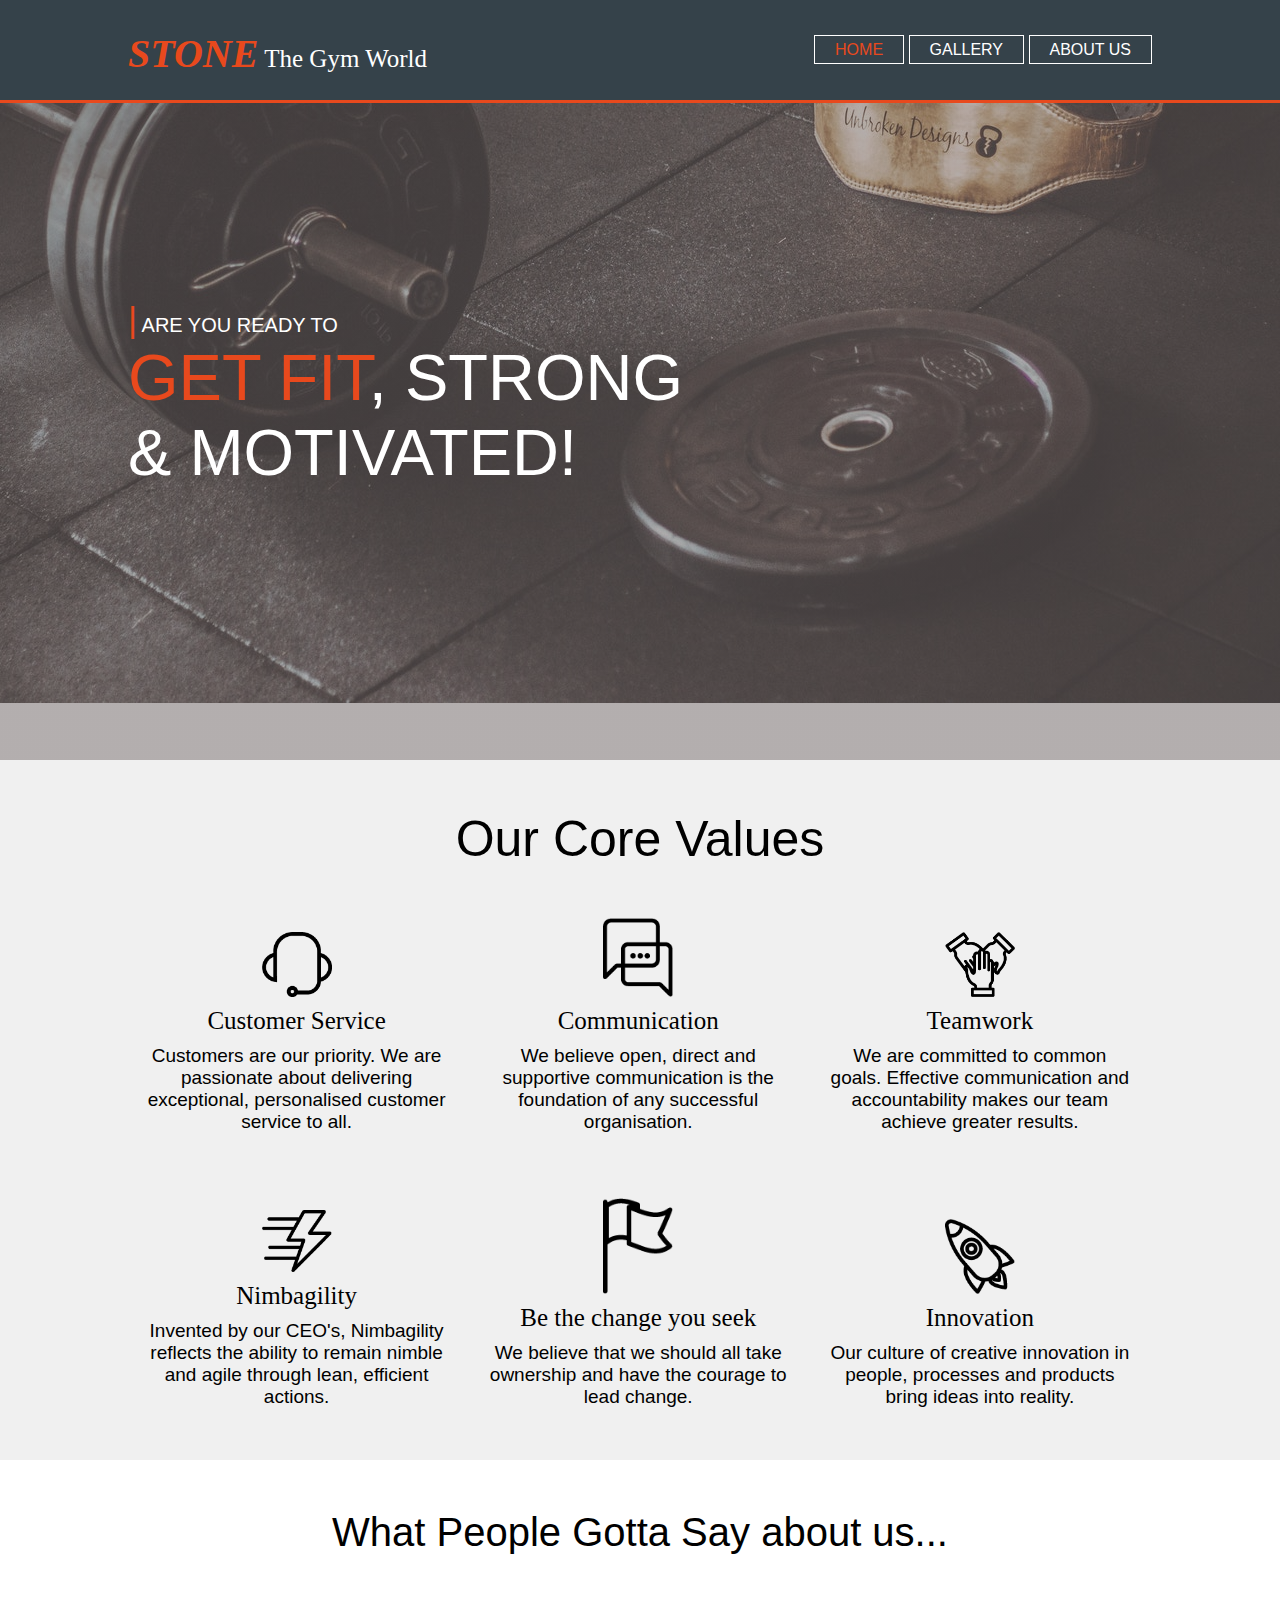
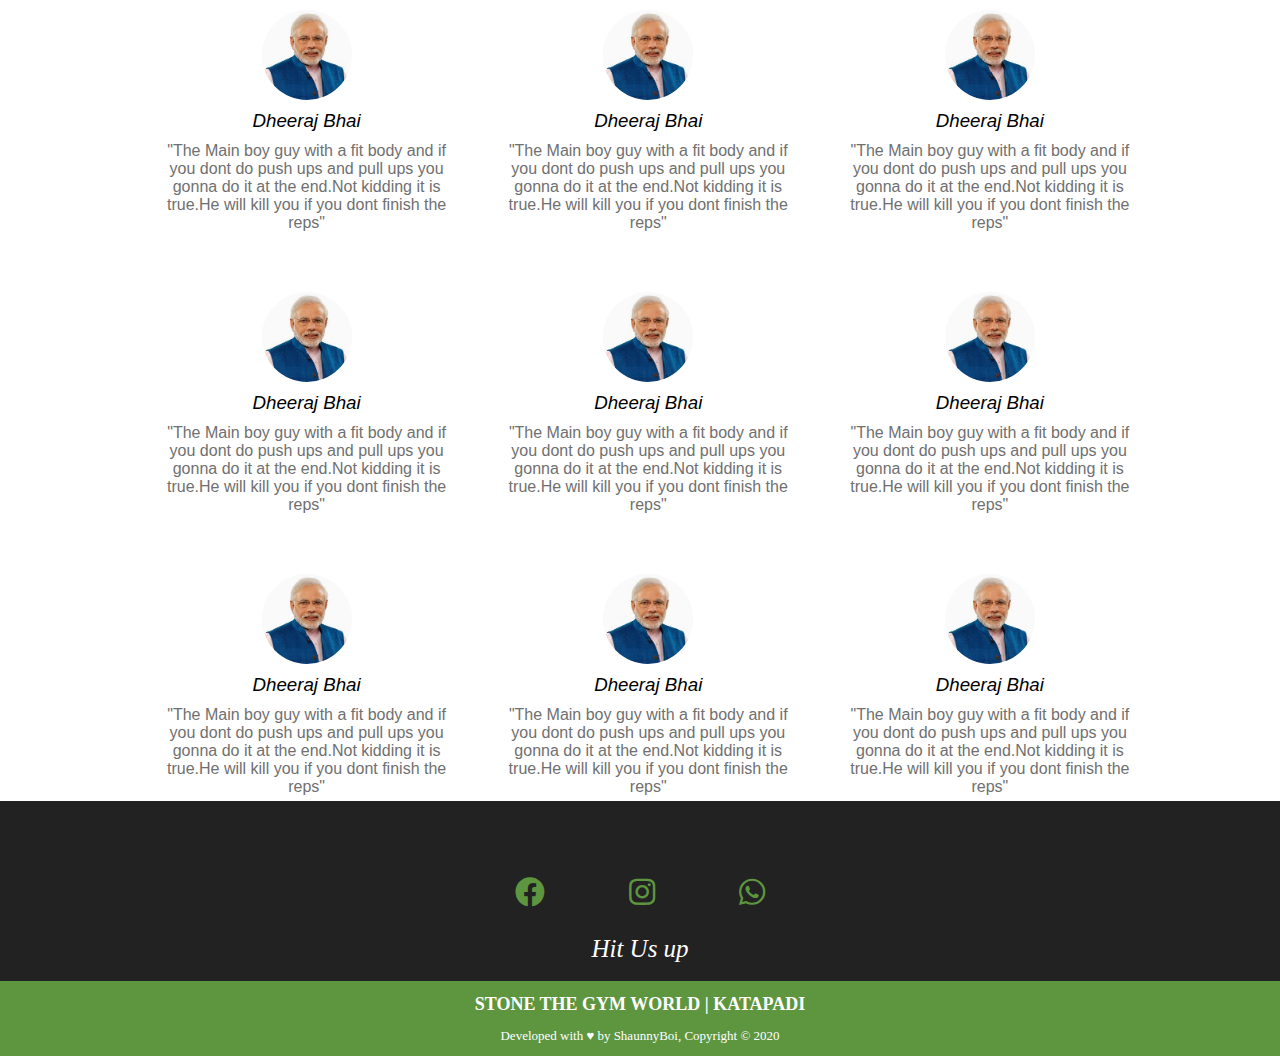
<file: index.html>
<html>
    <head>
        <title>
            Stone The Gym World | Welcome
        </title>
        <link rel="stylesheet" href="./css/style.css">
        <link rel="stylesheet" href="./icons/css/all.css">
        <!-- <link rel="stylesheet" href="https://cdnjs.cloudflare.com/ajax/libs/font-awesome/4.7.0/css/font-awesome.min.css"> -->
    </head>
    <body>
        <header>
            <div class="container">
                <div id="brand">
                    <h1><span class="highlight">Stone</span><span class="high2"> The Gym World</span></h1>
                </div>
                <nav>
                    <ul>
                        <li class="current"><a href="./index.html">Home</a></li>
                        <li><a href="./gallery.html">Gallery</a></li>
                        <li><a href="./about.html">About Us</a></li>

                    </ul>
                </nav>
            </div>
        </header>


        <section id="showcase">
        <div class="container">
            <div class="slogan">
                <p><span class="ok">|</span><span class="ok2">      ARE YOU READY TO</span></p>
                <p><span class="ok3">GET FIT</span><span class="ok4">, STRONG</span></p>
                <p><span class="ok4">& MOTIVATED!</span></p>
            </div>
        </div>
            </section>
            <section id="motivation">
                <div class="container">
                    <h1>Our Core Values</h1>
                    <div class="mot">
                        <img src="./img/one.png" alt="">
                        <h3>Customer Service</h3>
                        <p>Customers are our priority. We are passionate about delivering exceptional, personalised customer service to all.</p>
                    </div>
                    <div class="mot">
                        <img src="./img/two.png" alt="">
                        <h3>Communication</h3>
                        <p>We believe open, direct and supportive communication is the foundation of any successful organisation.</p>
                    </div>
                    <div class="mot">
                        <img src="./img/three.png" alt="">
                        <h3>Teamwork</h3>
                        <p>We are committed to common goals. Effective communication and accountability makes our team achieve greater results.</p>
                    </div>
                    <div class="mot">
                        <img src="./img/four.png" alt="">
                        <h3>Nimbagility </h3>
                        <p>Invented by our CEO's, Nimbagility reflects the ability to remain nimble and agile through lean, efficient actions.</p>
                    </div>
                    <div class="mot">
                        <img src="./img/five.png" alt="">
                        <h3>Be the change you seek</h3>
                        <p>We believe that we should all take ownership and have the courage to lead change.</p>
                    </div>
                    <div class="mot">
                        <img src="./img/six.png" alt="">
                        <h3>Innovation</h3>
                        <p>Our culture of creative innovation in people, processes and products bring ideas into reality.</p>
                    </div>
                </div><!--contianer-->

            </section>

            <section id="reviews">
                <div class="container">
                    <h2>What People Gotta Say about us...</h2>
                    <div class="rev">
                        <img src="./img/boy1.jfif" alt="">
                        <h3>Dheeraj Bhai</h3>
                        <p>"The Main boy guy with a fit body and if you dont do push ups and pull ups you gonna do it at the end.Not kidding it is true.He will kill you if you dont finish the reps"</p>
                    </div>
                    <div class="rev">
                        <img src="./img/boy1.jfif" alt="">
                        <h3>Dheeraj Bhai</h3>
                        <p>"The Main boy guy with a fit body and if you dont do push ups and pull ups you gonna do it at the end.Not kidding it is true.He will kill you if you dont finish the reps"</p>
                    </div>
                    <div class="rev">
                        <img src="./img/boy1.jfif" alt="">
                        <h3>Dheeraj Bhai</h3>
                        <p>"The Main boy guy with a fit body and if you dont do push ups and pull ups you gonna do it at the end.Not kidding it is true.He will kill you if you dont finish the reps"</p>
                    </div>
                    <div class="rev">
                        <img src="./img/boy1.jfif" alt="">
                        <h3>Dheeraj Bhai</h3>
                        <p>"The Main boy guy with a fit body and if you dont do push ups and pull ups you gonna do it at the end.Not kidding it is true.He will kill you if you dont finish the reps"</p>
                    </div>
                    <div class="rev">
                        <img src="./img/boy1.jfif" alt="">
                        <h3>Dheeraj Bhai</h3>
                        <p>"The Main boy guy with a fit body and if you dont do push ups and pull ups you gonna do it at the end.Not kidding it is true.He will kill you if you dont finish the reps"</p>
                    </div>
                    <div class="rev">
                        <img src="./img/boy1.jfif" alt="">
                        <h3>Dheeraj Bhai</h3>
                        <p>"The Main boy guy with a fit body and if you dont do push ups and pull ups you gonna do it at the end.Not kidding it is true.He will kill you if you dont finish the reps"</p>
                    </div>
                    <div class="rev">
                        <img src="./img/boy1.jfif" alt="">
                        <h3>Dheeraj Bhai</h3>
                        <p>"The Main boy guy with a fit body and if you dont do push ups and pull ups you gonna do it at the end.Not kidding it is true.He will kill you if you dont finish the reps"</p>
                    </div>
                    <div class="rev">
                        <img src="./img/boy1.jfif" alt="">
                        <h3>Dheeraj Bhai</h3>
                        <p>"The Main boy guy with a fit body and if you dont do push ups and pull ups you gonna do it at the end.Not kidding it is true.He will kill you if you dont finish the reps"</p>
                    </div>
                    <div class="rev">
                        <img src="./img/boy1.jfif" alt="">
                        <h3>Dheeraj Bhai</h3>
                        <p>"The Main boy guy with a fit body and if you dont do push ups and pull ups you gonna do it at the end.Not kidding it is true.He will kill you if you dont finish the reps"</p>
                    </div>
                </div>
            </section>
            <!-- <footer class="icons">
                <ul>
                    <li><a href="#" target="blank"><i class="fab fa-facebook"></i></a></li>
                    <li><a href="#" target="blank"><i class="fab fa-instagram"></i></i></a></li>
                    <li><a href="#" target="blank"><i class="fab fa-whatsapp"></i></a></li>
                </ul>
            </footer>
            <footer class="last">
                <div class="container">
                <p>Stone The Gym World, Copyright &copy; 2020</p>
            </div>
            </footer> -->

            <footer class="layer1">
                <div class="container">
                    <div class="icons">
                    <ul>
                        <li><a href="#" target="blank"><i class="fab fa-facebook"></i></a></li>
                        <li><a href="#" target="blank"><i class="fab fa-instagram"></i></i></a></li>
                        <li><a href="#" target="blank"><i class="fab fa-whatsapp"></i></a></li>
                    </ul>
                    <p>Hit Us up</p>
                </div>
                </div>
            </footer>
            <footer class="layer2">
                <div class="container">
                    <p><span class="dil1"> Stone The Gym World | Katapadi</span></p>
                    <p><span class="dil2">Developed with ♥ by ShaunnyBoi, Copyright &copy; 2020</span></p>
                </div>
            </footer>
       
            
    </body>
</html>
</file>
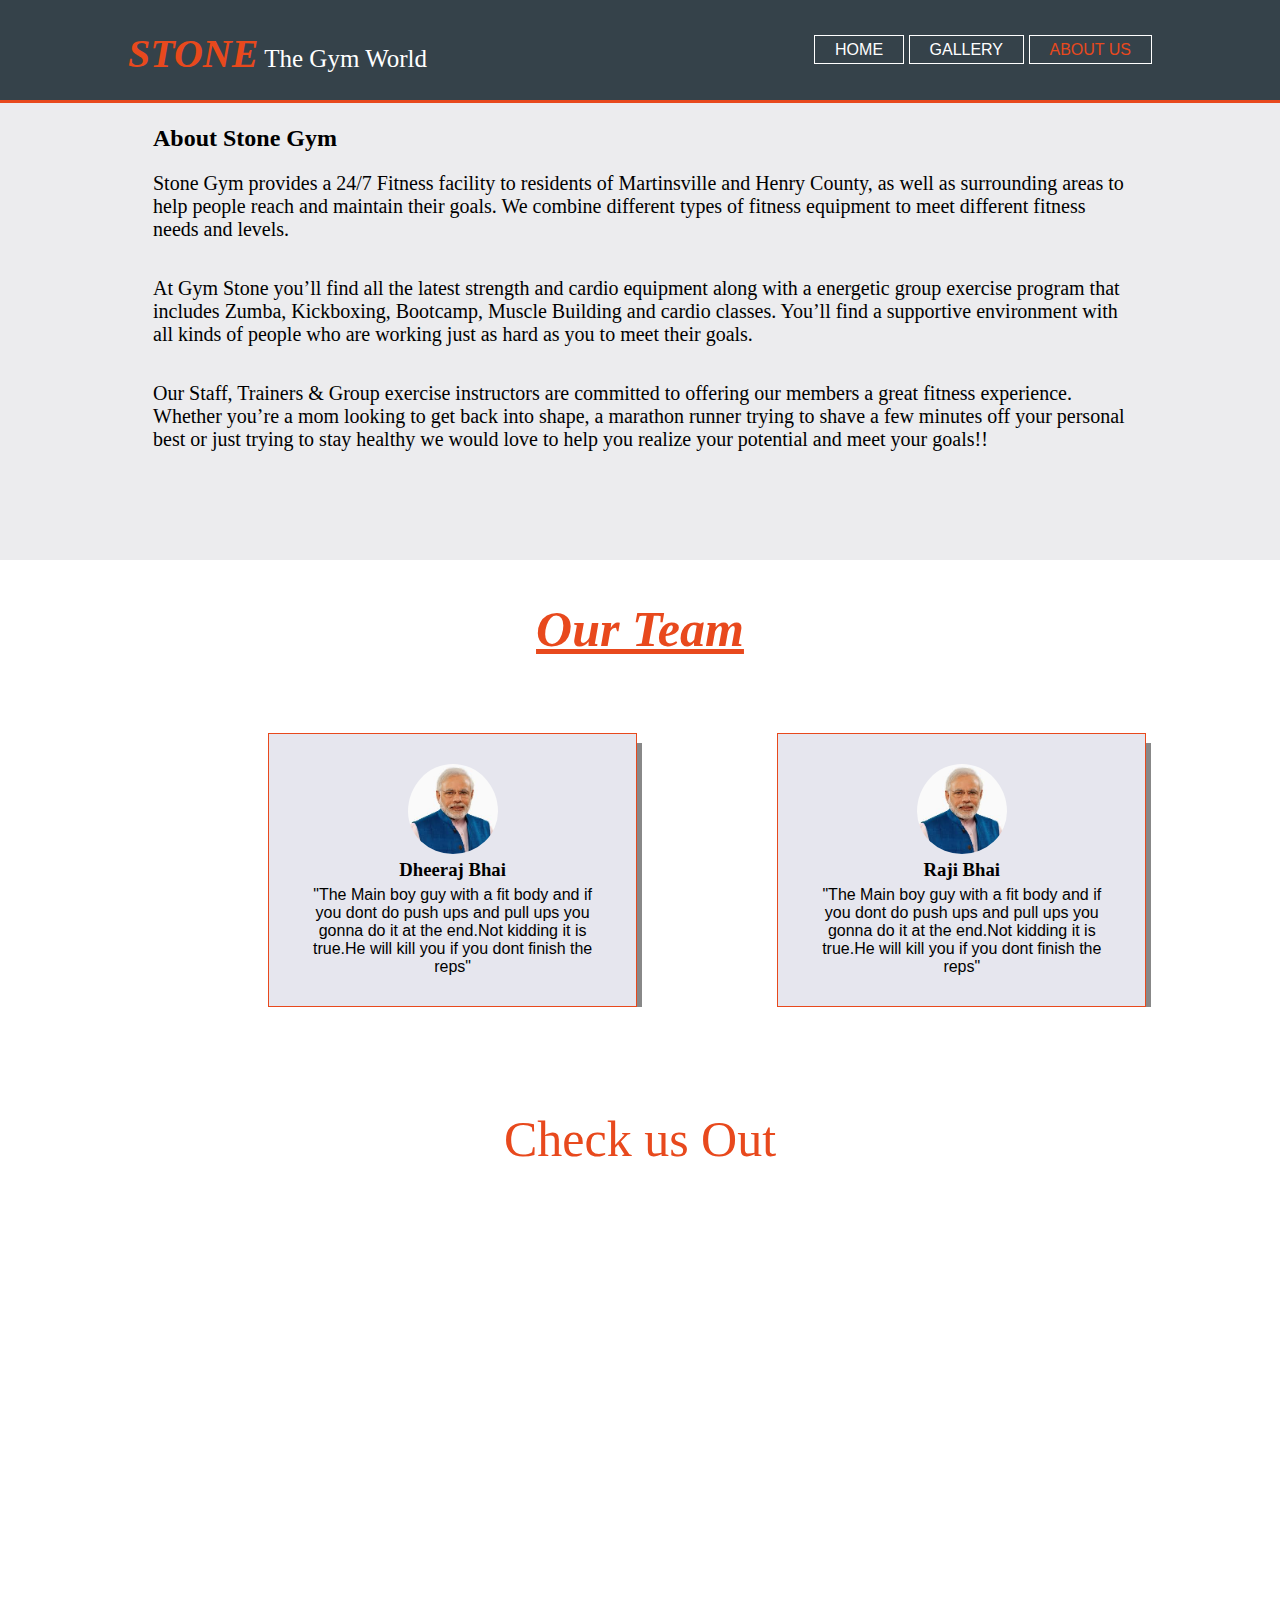
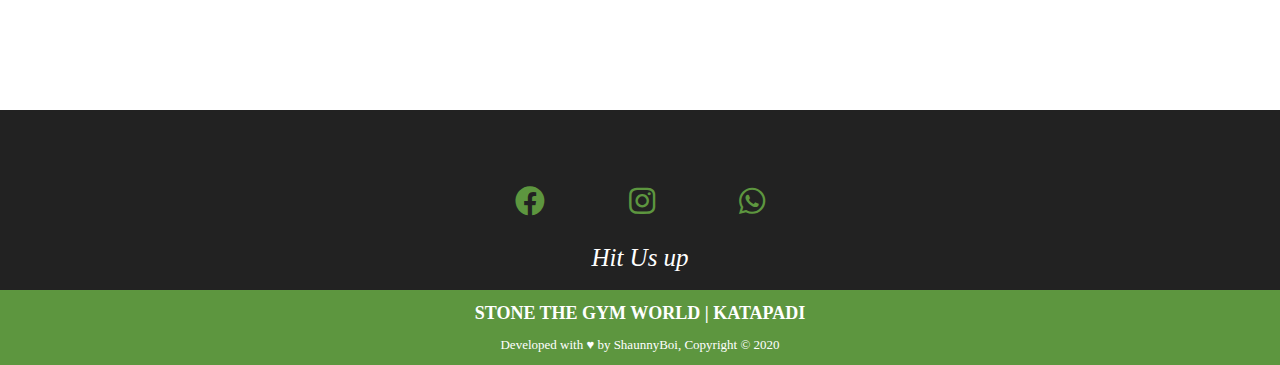
<file: about.html>
<html>
    <head>
        <title>
            Stone The Gym World | About Us
        </title>
        <link rel="stylesheet" href="./css/style.css">
        <link rel="stylesheet" href="./icons/css/all.css">
    </head>
    <body>
        <header>
            <div class="container">
                <div id="brand">
                    <h1><span class="highlight">Stone</span><span class="high2"> The Gym World</span></h1>
                </div>
                <nav>
                    <ul>
                        <li><a href="./index.html">Home</a></li>
                        <li><a href="./gallery.html">Gallery</a></li>
                        <li class="current"><a href="./about.html">About Us</a></li>

                    </ul>
                </nav>
            </div>
         </header>

                    <section id="boxes">
                        <div class="container">
                            <div class="intro">
                                <h2>About Stone Gym</h2>
                                <p>Stone Gym provides a 24/7 Fitness facility to residents of Martinsville and Henry County, as well as surrounding areas to help people reach and maintain their goals. We combine different types of fitness equipment to meet different fitness needs and levels. </p><br><br>
                                <p>At Gym Stone you’ll find all the latest strength and cardio equipment along with a energetic group exercise program that includes Zumba, Kickboxing, Bootcamp, Muscle Building and cardio classes. You’ll find a supportive environment with all kinds of people who are working just as hard as you to meet their goals.</p><br><br>
                                <p>Our Staff, Trainers & Group exercise instructors are committed to offering our members a great fitness experience. Whether you’re a mom looking to get back into shape, a marathon runner trying to shave a few minutes off your personal best or just trying to stay healthy we would love to help you realize your potential and meet your goals!!</p><br><br>
                             </div>
                    </div>
                </section>
                <section id="team">
                   
                    <div class="container">
                        <h2>Our Team</h2>
                    <div class="box">
                        <img src="./img/boy1.jfif" alt="">
                        <h3>Dheeraj Bhai</h3>
                        <p>"The Main boy guy with a fit body and if you dont do push ups and pull ups you gonna do it at the end.Not kidding it is true.He will kill you if you dont finish the reps"</p>
                   </div>
                   <div class="box">
                     <img src="./img/boy1.jfif" alt="">
                     <h3>Raji Bhai</h3>
                     <p>"The Main boy guy with a fit body and if you dont do push ups and pull ups you gonna do it at the end.Not kidding it is true.He will kill you if you dont finish the reps"</p>
                    </div>
                </div>
                </section>

                <section id="maps">
                    <div class="container">
                        <div class="loc">
                            <h2>Check us Out</h2>
                            <iframe src="https://www.google.com/maps/embed?pb=!1m18!1m12!1m3!1d11805.172077095649!2d74.74620228174955!3d13.28647518529916!2m3!1f0!2f0!3f0!3m2!1i1024!2i768!4f13.1!3m3!1m2!1s0x3bbcba92c544eea1%3A0x16febe46a4db01df!2sSTONE%20-%20The%20Gym%20World!5e0!3m2!1sen!2sin!4v1584810031766!5m2!1sen!2sin" width="600" height="450" frameborder="0" style="border:0;" allowfullscreen="" aria-hidden="false" tabindex="0"></iframe>
                        </div>
                    </div>
                </section>
                    
                


            
                <footer class="layer1">
                    <div class="container">
                        <div class="icons">
                        <ul>
                            <li><a href="#" target="blank"><i class="fab fa-facebook"></i></a></li>
                            <li><a href="#" target="blank"><i class="fab fa-instagram"></i></i></a></li>
                            <li><a href="#" target="blank"><i class="fab fa-whatsapp"></i></a></li>
                        </ul>
                        <p>Hit Us up</p>
                    </div>
                    </div>
                </footer>
                <footer class="layer2">
                    <div class="container">
                        <p><span class="dil1"> Stone The Gym World | Katapadi</span></p>
                        <p><span class="dil2">Developed with ♥ by ShaunnyBoi, Copyright &copy; 2020</span></p>
                    </div>
                </footer>
       
            
    </body>
</html>
</file>
<file: css/style.css>
*
{
    margin: 0;
    padding: 0;
}

body
{
    font-family: Arial, Helvetica, sans-serif;
   /* background: url(../img/back.jpg); */

    
}
/* Global */
.container
{
    width: 80%;
    margin: auto;
    overflow: hidden;
}
/* Header */
header
{
    background-color: #35424a;
    color: #ffffff;
    min-height: 70px;
    padding-top: 30px;
    border-bottom: #e8491d solid;
    position: fixed;
    width: 100%;
}

header a{
    text-decoration: none;
    color: #ffffff;
    font-size: 16px;
    text-transform: uppercase;
    
    
}

header li
{
list-style-type: none;
border: #ffffff 1px solid;
display: inline;
padding : 5px 20px 5px 20px;
transition: 0.9s ease;
}

#brand
{
    float: left;
}

header nav
{
    float: right;
    margin-top: 11px;
}

header .highlight
{
    color: #e8491d;
    font-style: italic;
    font-size: 40px;
    font-family: '-apple-system';
    text-transform: uppercase;
}

.high2
{
    font-size: 25px;
    font-weight: normal;
    font-family: serif;
}
header .current a
{
    color: #e8491d;
    
}

header li:hover,header a:hover{
    color: #e8491d;
    font-weight: bold;
    background: white;
}

/* Middle area */

#showcase
{
    min-height: 760px;
    background:linear-gradient(rgba(104, 94, 94, 0.5),rgba(104, 94, 94, 0.5)) ,url(../img/middle2.jpg) 0 -150px no-repeat;
    background-size: cover;
    overflow: hidden;
}

.ok
{
    color: #e8491d;
    font-size: 35px;
    word-spacing: 2.5rm;
}

.ok2
{
    color: #ffffff;
    font-size: 20px;
}

.ok3
{
    color: #e8491d;
    font-size: 65px;
  
}

.ok4
{
    color: #ffffff;
    font-size: 65px;
}

.slogan 
{
    margin : 300 0 0 0;
}

/* Motivation */
#motivation
{
    min-height: 700px;
    background-color: f0f0f0;
}

#motivation .mot
{
   width: 30%;
    display: inline-block;
    margin: 35 0 0 0 ;
    text-align: center;
    padding: 15px;
}

.mot img
{
    width: 70px;
    
}
.mot h3
{
    padding: 10px 0 10px 0;
    font-weight: normal;
    font-size: 25px;
    font-family: 'Times New Roman', Times, serif;
}

.mot p
{
    font-size: 19px;
    font-weight: normal;
}

#motivation h1  
{

    font-size: 50px;
    text-align: center;
    margin: 50px    0 0 0;
    font-weight: normal;

}

#reviews
{
    min-height: 850px;
}

#reviews .rev
{
    width: 30%;
    display: inline-block;
    text-align: center;
    margin: 50px     0 0 20px;
   
    
    padding: 5px ;
    
}

.rev img
{
    width: 90px ;
    border-radius: 100%;
}

.rev h3{
    padding:  10px 0 10px 0;
    font-weight: normal;
    font-style: italic;

}

.rev p
{
    color: #707070;
}

#reviews h2{
    text-align: center;
    margin-top: 50px;
    font-weight: normal;
    font-size: 40px;
    
    
}



/* footer */



.layer1
{
    min-height: 180px;
    background-color: #222222;
}

.icons ul
{
    text-align: center;
    margin:  75 0 0 0;
}

.icons ul li
{
    display: inline;
    padding: 0 40 0 40;
    font-size: 30px;
    /* border: #ffffff 1px solid; */
    /* border-radius: 50%; */
}

.icons ul li i{
    /* border: #ffffff 1px solid; */
    /* border-radius: 100%; */
    /* padding: 10 10 10 10; */
    color: #5d963f;
    background-color: #222222;
}

.icons p
{
    text-align: center;
    margin-top: 25px;
    color: #ffffff;
    font-style: italic;
    font-size: 25px;
    font-family: 'monaco';
}
.layer2
{
    min-height: 75px;
    background-color: #5d963f ;
    text-align: center;
}

.dil1
{
    line-height: 2.6em;
    text-transform: uppercase;
    color: #ffffff;
    font-family: 'Arial Narrow';
    font-weight: bold;
    font-size: 18px;

}
.dil2
{
    font-size: small;
    color: #ffffff;
    font-family: 'Monaco';
}

/* -----------------------------------End of Index----------------------------------------------- */

#gallery
{   background: linear-gradient(rgba(104, 94, 94, 0.5),rgba(104, 94, 94, 0.5)),url(../img/gal.jpg) 0 no-repeat;
    background-size: cover;
    min-height: 1100px;
    
    
}
#gallery h1
{
    color: #ffffff;
    text-align: center;
    font-size: 50px;
    font-style: italic;
    margin-top: 150px;
    letter-spacing: 10px;
    text-decoration: underline;
    font-weight: lighter;
    padding :0 0 40 0;
    font-family: 'Brush Script MT';
}

#gallery .gals
{
    display: inline-block;
   
    padding: 15 15 15 15 ;
}

#gallery img{
    width: 350px;
    border: #ffffff 1px solid;
    transition: 0.9s ease;
    background-size: cover;
    overflow: hidden;
}

#gallery img:hover
{
    transform: scale(1.2);
    
    overflow: hidden;
}




/* -----------------------------------End of Gallery----------------------------------------------- */
#boxes
{
   
    min-height:560px ;
    /* background: linear-gradient(rgba(145, 125, 125, 0.685),rgba(145, 125, 125, 0.685)),url(../img/backlast.jpg) 0 -200px; */
    
    overflow: hidden;
    background-color: #ececee;
   
    

    
    
}

#team
{
    min-height: 550px;
   
}

#team h2
{
    text-align: center;
    margin-top: 40px;
    font-size: 50px;
    font-family: 'Brush Script MT';
    font-style: italic;
    text-decoration: underline;
    color:#e8491d;
}
#team .box
{
    float: left;
    width: 30%;
    
    /* padding: 10px; */
    margin: 75 0 0 140;
    padding: 30px;
    text-align: center;
    border: #e8491d 1px solid;
    background-color: #e6e6ee;
    box-shadow: 5px 10px #888888;
}

#team .box img
{
    width: 90px;
    padding-bottom: 5px;
    border-radius: 50%;
}

#team .box h3
{
    font-family: cursive;
    font-weight: bold;
    padding-bottom: 5px;
}

 .intro
{
    
    
    
    padding : 25 25 25 25;
    text-align: left;
    margin-top: 100px;
   
    /* border: #e8491d 1px dotted; */
    /* background-color: rgba(95, 207, 101, 0.452); */
    
    
    
    

}

.intro h2
{
    
    font-family: cursive   ;
    padding-bottom: 20px;
     
 } 


 .intro p{
    font-family: Comic Sans MS;
    font-size: 20px;
  text-align: left;
      
    
   
}  

#maps
{
    min-height: 600px;
}

#maps .loc
{
    text-align: center;
}

.loc h2
{
    margin-bottom: 25px;
    font-size: 50px;
    font-family: 'Brush Script MT';
    color: #e8491d;
    font-weight: normal;
}


/* .niggas
{
    
    margin-left: 250px;
    margin-top: 50px;
   
} */

/* -----------------------------------End of About us----------------------------------------------- */
</file>
